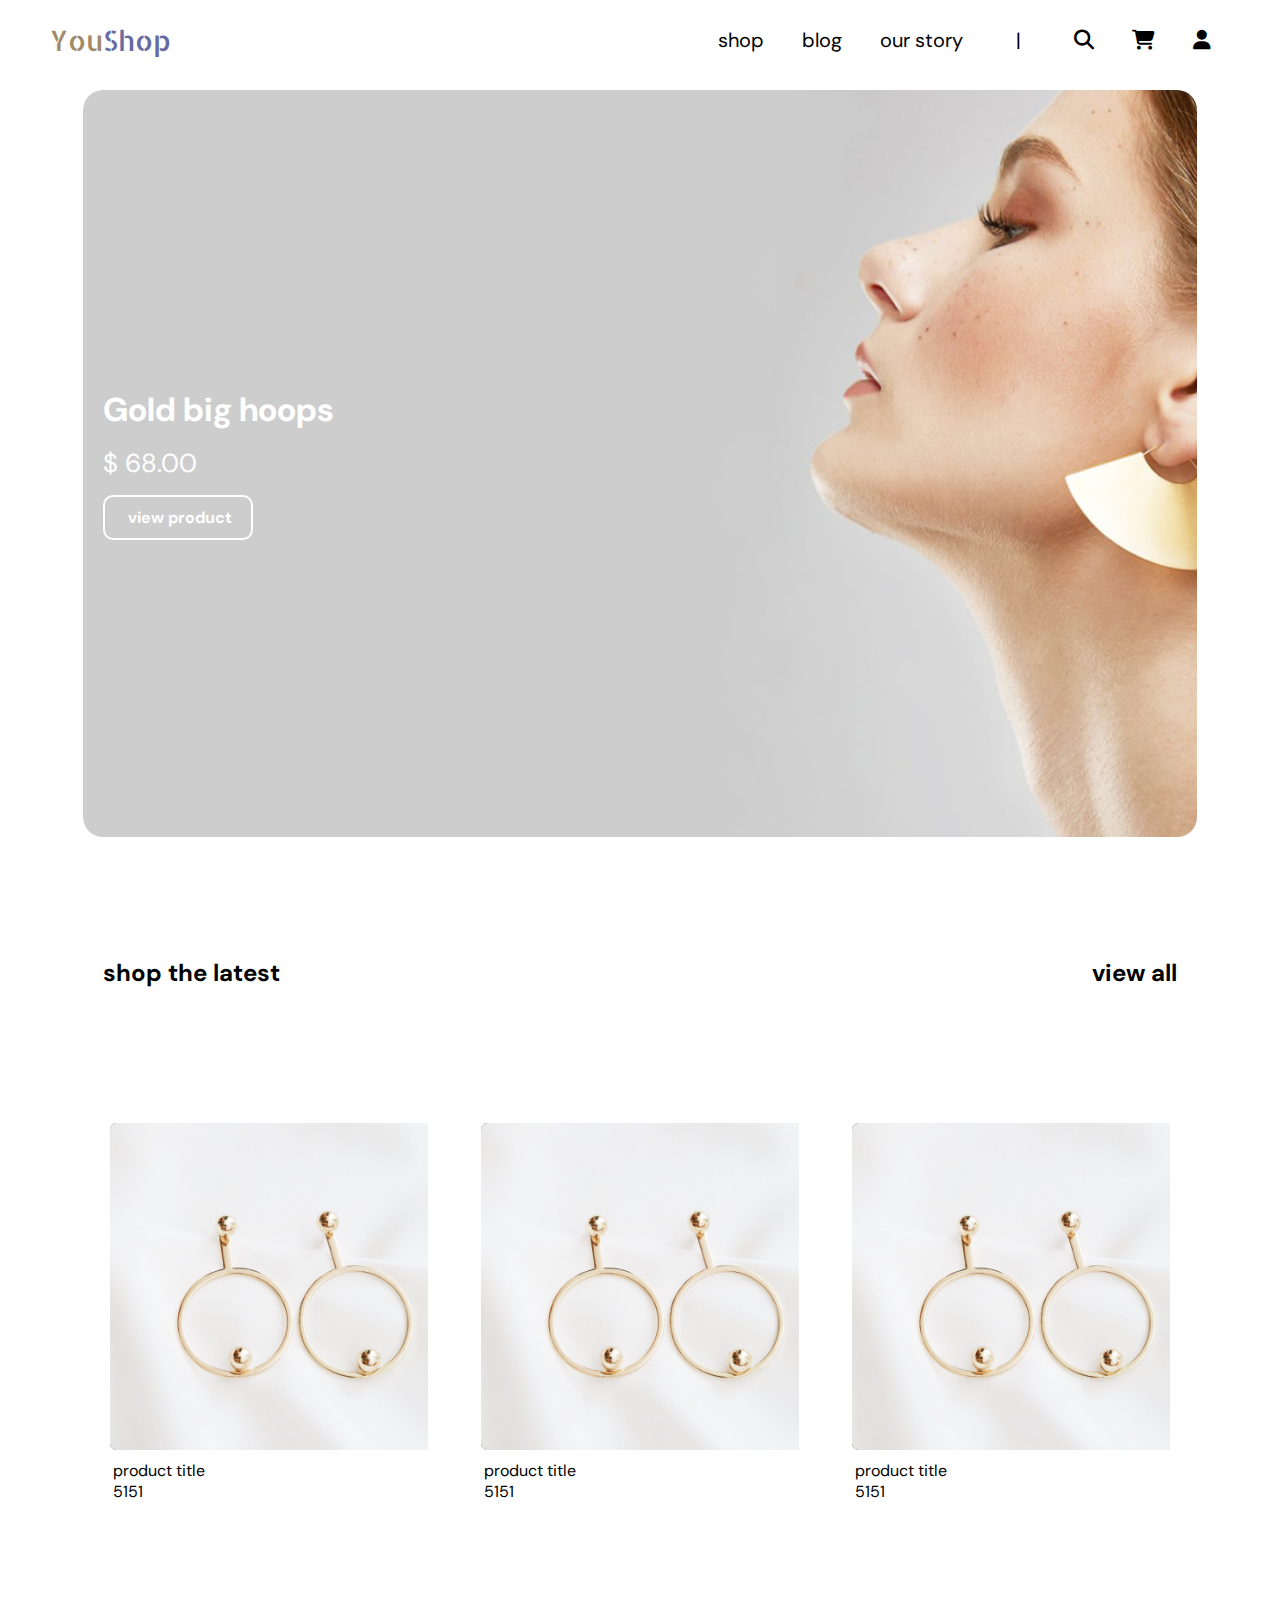
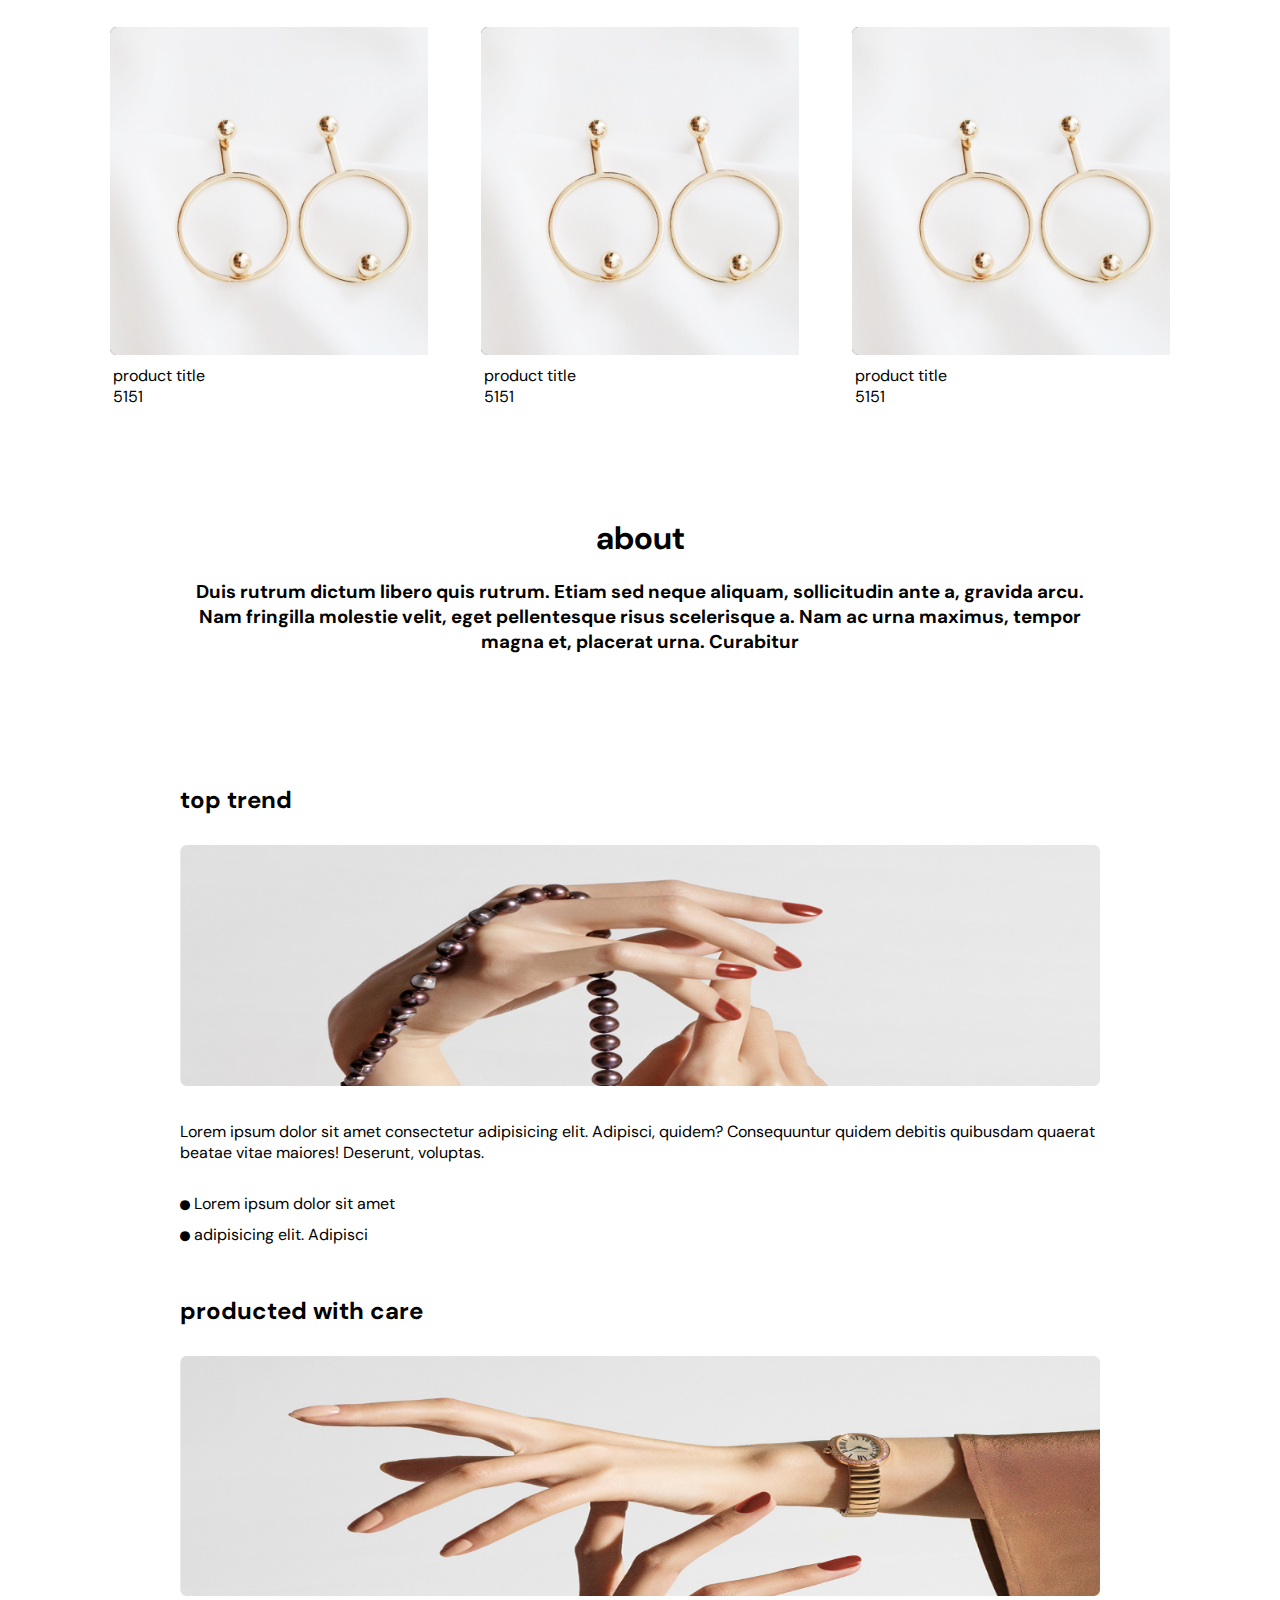
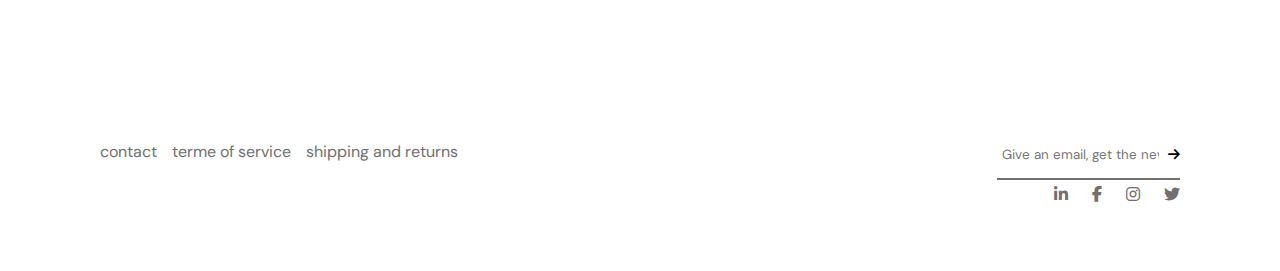
<file: index.html>
<!DOCTYPE html>
<html lang="en">

<head>
    <meta charset="UTF-8">
    <meta http-equiv="X-UA-Compatible" content="IE=edge">
    <meta name="viewport" content="width=device-width, initial-scale=1.0">
    <link rel="stylesheet" href="css/style.css">

    <!-- link icon -->
    <link rel="stylesheet" href="https://cdnjs.cloudflare.com/ajax/libs/font-awesome/6.4.2/css/all.min.css">


    <!-- google fonts -->
    <link rel="preconnect" href="https://fonts.googleapis.com">
    <link rel="preconnect" href="https://fonts.gstatic.com" crossorigin>
    <link href="https://fonts.googleapis.com/css2?family=Allerta+Stencil&family=DM+Sans:opsz,wght@9..40,200;9..40,300;9..40,500;9..40,600&display=swap" rel="stylesheet">



    <title>responsive</title>
</head>

<body>
    <header>
        <div class="logo" >You<span style="color: #686AA1;font-family: 'Allerta Stencil', sans-serif;">Shop</span></div>
        <div class="logo-res" >Y<span style="color: #686AA1;font-family: 'Allerta Stencil', sans-serif;">S</span></div>

        
        <div class="hamburger">
            <div class="line"></div>
            <div class="line"></div>
            <div class="line"></div>
        </div>
        <nav class="nav-bar">
            <ul>
                <li>
                    <a href="">shop</a>
                </li>
                <li>
                    <a href="">blog</a>
                </li>
                <li>
                    <a href="">our story</a>
                </li>
                <li class="espace">
                    <span class="inner-espace">|</span>
                </li>
                <li>
                    <a href=""><i class="fa-solid fa-magnifying-glass"></i></a>
                </li>
                <li>
                    <a href=""><i class="fa-solid fa-cart-shopping"></i></a>
                </li>
                <li>
                    <a href=""><i class="fa-solid fa-user"></i></a>
                </li>
            </ul>
        </nav>
    </header>

    <main>
        <section class="hero">
            <div class="inner-hero">
                <p class="title-hero">Gold big hoops </p>
                <p class="price-hero">$ 68.00</p>
                <a href="" class="btn-hero">view product</a>
            </div>
        </section>

        <section class="product-head">
            <div class="inner-product-head">
                <h2>shop the latest</h2>
                <h2>view all</h2>
            </div>
        </section>


        <section class="section-product">
            <div class="inner-section-product">

                <div class="card">
                   <div>
                        <img src="./images/prod.png" class="img-home" alt="">
                        <p class="product-title">product title</p>
                        <p class="product-price">5151</p>
                   </div>
                </div>


                <div class="card">
                    <div>
                         <img src="./images/prod.png" class="img-home" alt="">
                         <p class="product-title">product title</p>
                         <p class="product-price">5151</p>
                    </div>
                 </div>



                 <div class="card">
                    <div>
                         <img src="./images/prod.png" class="img-home" alt="">
                         <p class="product-title">product title</p>
                         <p class="product-price">5151</p>
                    </div>
                 </div>


            </div>
        </section>

        <section class="section-product">
            <div class="inner-section-product">

                <div class="card">
                   <div>
                        <img src="./images/prod.png" class="img-home" alt="">
                        <p class="product-title">product title</p>
                        <p class="product-price">5151</p>
                   </div>
                </div>


                <div class="card">
                    <div>
                         <img src="./images/prod.png" class="img-home" alt="">
                         <p class="product-title">product title</p>
                         <p class="product-price">5151</p>
                    </div>
                 </div>



                 <div class="card">
                    <div>
                         <img src="./images/prod.png" class="img-home" alt="">
                         <p class="product-title">product title</p>
                         <p class="product-price">5151</p>
                    </div>
                 </div>


            </div>
        </section>


        <!-- about --> 


        <div style="text-align: center;"><h1>about</h1></div>
        <div style="text-align: center; padding: 0 15% 0 15%; margin: 20px 0px 60px 0px;"><h3>Duis rutrum dictum libero quis rutrum. Etiam sed neque aliquam, sollicitudin ante a, gravida arcu. Nam fringilla molestie velit, eget pellentesque risus scelerisque a. Nam ac urna maximus, tempor magna et, placerat urna. Curabitur  </h3></div>


        <section class="section-about">

           <div class="all-about">
            <div class="about-1">
                <h2 class="title-about">top trend</h2>
                <img src="./images//img-about-1.png" class="img-about" alt="">
                <p class="parag-about">Lorem ipsum dolor sit amet consectetur adipisicing elit. Adipisci, quidem? Consequuntur quidem debitis quibusdam quaerat beatae vitae maiores! Deserunt, voluptas.</p>
                <ul >
                    <li class="lst-about" ><i class="fa-solid fa-circle"></i> Lorem ipsum dolor sit amet </li>
                    <li class="lst-about" ><i class="fa-solid fa-circle"></i> adipisicing elit. Adipisci</li>
                </ul>
            </div>
             <div class="about-2">
                <h2 class="title-about title-about-2">producted with care</h2>
                <img src="images/img-about-2.png" class="img-about"  alt="">
             </div>
           </div>
        </section>
    </main>

    <footer>
        <!-- <section class="all-footer"> -->

            <div class="link-footer">
                <ul>
                    <li><a href="">contact </a></li>
                    <li><a href="">terme of service </a></li>
                    <li><a href="">shipping and returns </a></li>
                </ul>
            </div>
            <div class="sec2-footer">
                <div class="form-footer">
                    <form action="">
                        <input type="email" placeholder="Give an email, get the newsletter.">
                        <button type="submit"><i class="fa-solid fa-arrow-right"></i></button>
                    </form>
                </div>
                <div class="footer-icons">
                    <i class="fa-brands fa-linkedin-in"></i>
                    <i class="fa-brands fa-facebook-f"></i>
                    <i class="fa-brands fa-instagram"></i>
                    <i class="fa-brands fa-twitter"></i>
                </div>
                    
    
                
            </div>

        <!-- </section> -->
    </footer>

















    <script>
        hamburger = document.querySelector(".hamburger");
        hamburger.onclick = function() {
            navBar = document.querySelector(".nav-bar");
            navBar.classList.toggle("active");
        }
    </script>
</body>

</html>
</file>
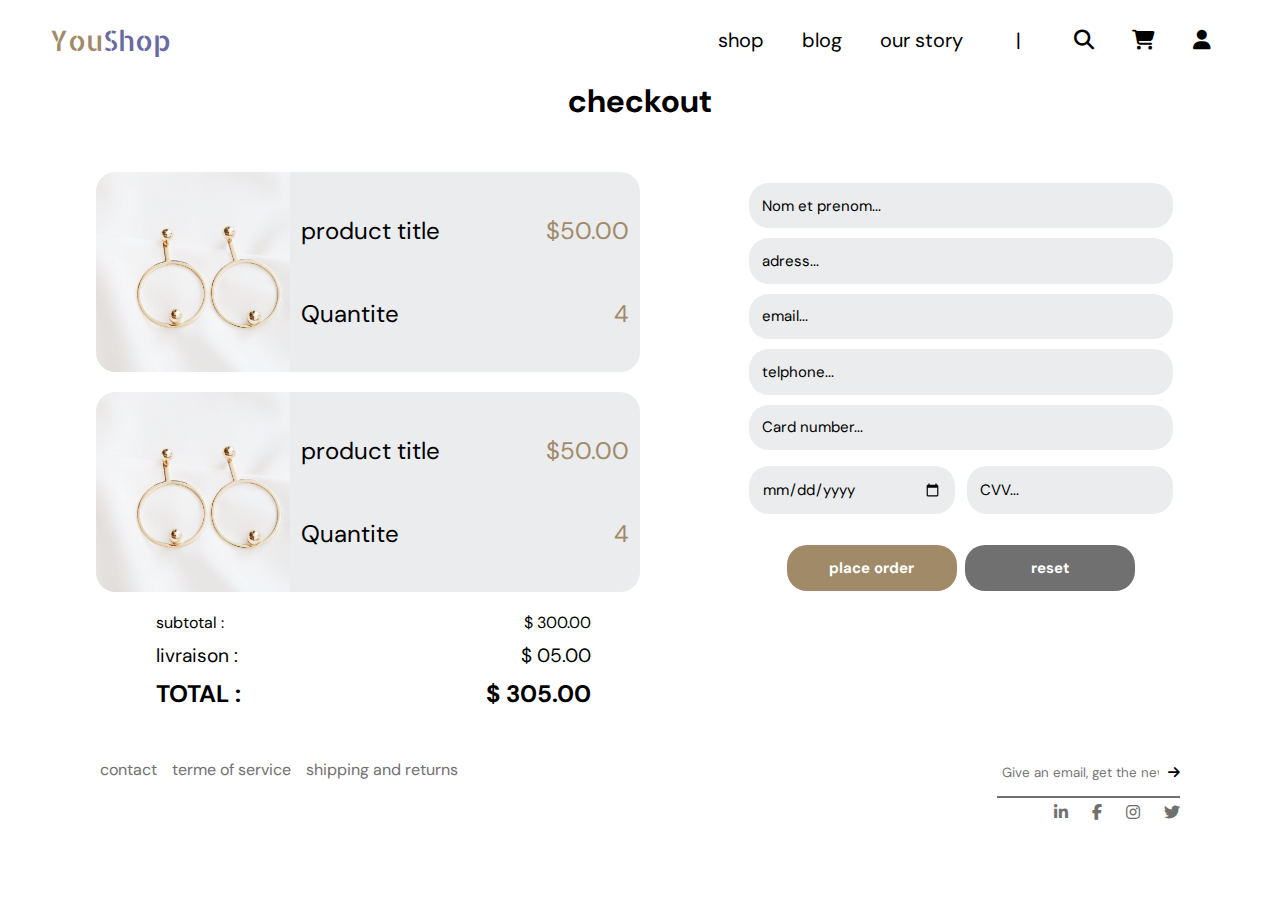
<file: checkout.html>
<!DOCTYPE html>
<html lang="en">

<head>
    <meta charset="UTF-8">
    <meta http-equiv="X-UA-Compatible" content="IE=edge">
    <meta name="viewport" content="width=device-width, initial-scale=1.0">
    <link rel="stylesheet" href="css/checkout.css">

    <!-- link icon -->
    <link rel="stylesheet" href="https://cdnjs.cloudflare.com/ajax/libs/font-awesome/6.4.2/css/all.min.css">


    <!-- google fonts -->
    <link rel="preconnect" href="https://fonts.googleapis.com">
    <link rel="preconnect" href="https://fonts.gstatic.com" crossorigin>
    <link href="https://fonts.googleapis.com/css2?family=Allerta+Stencil&family=DM+Sans:opsz,wght@9..40,200;9..40,300;9..40,500;9..40,600&display=swap" rel="stylesheet">



    <title>responsive</title>
</head>

<body>
    <header>
        <div class="logo" >You<span style="color: #686AA1;font-family: 'Allerta Stencil', sans-serif;">Shop</span></div>
        <div class="logo-res" >Y<span style="color: #686AA1;font-family: 'Allerta Stencil', sans-serif;">S</span></div>

        
        <div class="hamburger">
            <div class="line"></div>
            <div class="line"></div>
            <div class="line"></div>
        </div>
        <nav class="nav-bar">
            <ul>
                <li>
                    <a href="">shop</a>
                </li>
                <li>
                    <a href="">blog</a>
                </li>
                <li>
                    <a href="">our story</a>
                </li>
                <li class="espace">
                    <span class="inner-espace">|</span>
                </li>
                <li>
                    <a href=""><i class="fa-solid fa-magnifying-glass"></i></a>
                </li>
                <li>
                    <a href=""><i class="fa-solid fa-cart-shopping"></i></a>
                </li>
                <li>
                    <a href=""><i class="fa-solid fa-user"></i></a>
                </li>
            </ul>
        </nav>
    </header>



    
    <h1 style="text-align: center;">checkout</h1>


    <main>
        <section class="all-checkout">

            <div class="product-card">
                <div class="inner-card">
                    <img src="./images/prod.png" alt="" width="200" height="200">
                    <div class="cart-checkout">
                        <div class="product-ttl-price">
                            <p class="title">product title</p>
                            <p class="price">$50.00</p>
                        </div>
                        <div class="product-qtt-total">
                            <p class="qtt">Quantite</p>
                            <p class="qtt-count">4</p>
                        </div>
                    </div>
                </div>

                <!-- 2 -->

                <div class="inner-card">
                    <img src="./images/prod.png" alt="" width="200" height="200">
                    <div class="cart-checkout">
                        <div class="product-ttl-price">
                            <p class="title">product title</p>
                            <p class="price">$50.00</p>
                        </div>
                        <div class="product-qtt-total">
                            <p class="qtt">Quantite</p>
                            <p class="qtt-count">4</p>
                        </div>
                    </div>
                </div>


                <div class="total-check">
                    <div class="subtotal">
                        <p>subtotal :</p>
                        <p>$ 300.00</p>
                    </div>
                    <div class="livraison">
                        <p>livraison :</p>
                        <p>$ 05.00</p>
                    </div>
                    <div class="total-general">
                        <p>TOTAL :</p>
                        <p>$ 305.00</p>
                    </div>
                </div>

            </div>







            <div class="formulaire">
               <form class="form-check">

                <input class="input-top" type="text" name="full-name" id="full-name" placeholder="Nom et prenom..." required>
                <input class="input-top"  type="text" name="adress" id="adress" placeholder="adress..." required>
                <input class="input-top"  type="email" name="email" placeholder="email..." id="email" required>
                <input class="input-top"  type="number" name="tel"  id="tel" required placeholder="telphone...">
                <input class="input-top"  type="number" name="number-card"  id="number-card" required placeholder="Card number...">

                <div class="input-botm">
                    
                    <input class="input-date-exp" type="date" name="birthdate" min="1917-01-01" id="birthdate" required>
                    <input class="input-cvv"  type="number" name="cvv"  id="cvv" required placeholder="CVV...">
                </div>

                 <div class="btn-checkout">
                    <button type="" class="acheter">place order</button>
                    <button type="reset" class="reset">reset</button>
                 </div>
                
               </form>
            </div>

            
        </section>

    </main>
        
   
   



 



    <footer>
        <!-- <section class="all-footer"> -->

            <div class="link-footer">
                <ul>
                    <li><a href="">contact </a></li>
                    <li><a href="">terme of service </a></li>
                    <li><a href="">shipping and returns </a></li>
                </ul>
            </div>
            <div class="sec2-footer">
                <div class="form-footer">
                    <form action="">
                        <input type="email" placeholder="Give an email, get the newsletter.">
                        <button type="submit"><i class="fa-solid fa-arrow-right"></i></button>
                    </form>
                </div>
                <div class="footer-icons">
                    <i class="fa-brands fa-linkedin-in"></i>
                    <i class="fa-brands fa-facebook-f"></i>
                    <i class="fa-brands fa-instagram"></i>
                    <i class="fa-brands fa-twitter"></i>
                </div>
                    
    
                
            </div>

        <!-- </section> -->
    </footer>

















    <script>
        hamburger = document.querySelector(".hamburger");
        hamburger.onclick = function() {
            navBar = document.querySelector(".nav-bar");
            navBar.classList.toggle("active");
        }
    </script>
</body>

</html>
</file>
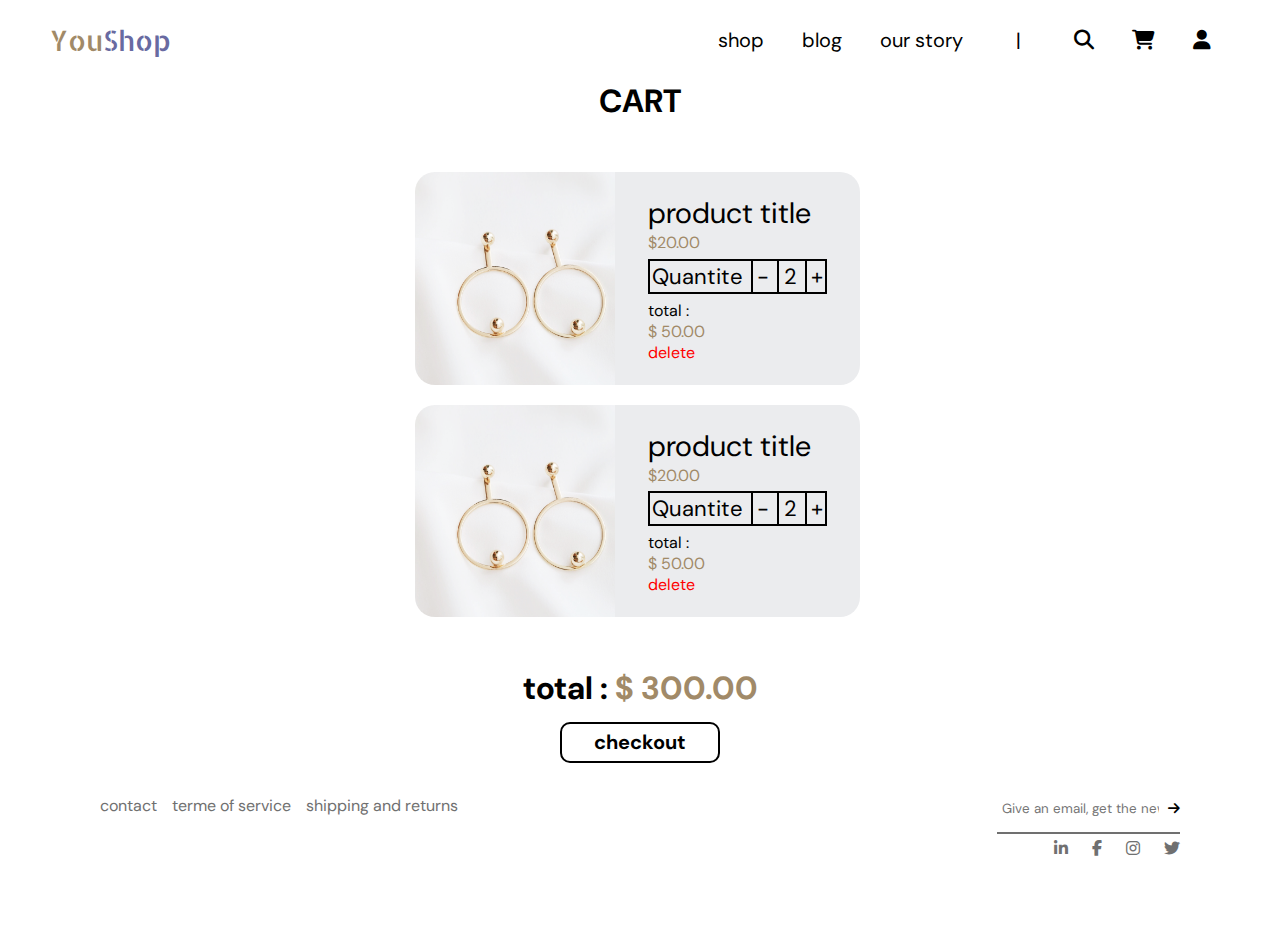
<file: panier.html>
<!DOCTYPE html>
<html lang="en">

<head>
    <meta charset="UTF-8">
    <meta http-equiv="X-UA-Compatible" content="IE=edge">
    <meta name="viewport" content="width=device-width, initial-scale=1.0">
    <link rel="stylesheet" href="css/panier.css">

    <!-- link icon -->
    <link rel="stylesheet" href="https://cdnjs.cloudflare.com/ajax/libs/font-awesome/6.4.2/css/all.min.css">


    <!-- google fonts -->
    <link rel="preconnect" href="https://fonts.googleapis.com">
    <link rel="preconnect" href="https://fonts.gstatic.com" crossorigin>
    <link href="https://fonts.googleapis.com/css2?family=Allerta+Stencil&family=DM+Sans:opsz,wght@9..40,200;9..40,300;9..40,500;9..40,600&display=swap" rel="stylesheet">



    <title>responsive</title>
</head>

<body>
    <header>
        <div class="logo" >You<span style="color: #686AA1;font-family: 'Allerta Stencil', sans-serif;">Shop</span></div>
        <div class="logo-res" >Y<span style="color: #686AA1;font-family: 'Allerta Stencil', sans-serif;">S</span></div>

        
        <div class="hamburger">
            <div class="line"></div>
            <div class="line"></div>
            <div class="line"></div>
        </div>
        <nav class="nav-bar">
            <ul>
                <li>
                    <a href="">shop</a>
                </li>
                <li>
                    <a href="">blog</a>
                </li>
                <li>
                    <a href="">our story</a>
                </li>
                <li class="espace">
                    <span class="inner-espace">|</span>
                </li>
                <li>
                    <a href=""><i class="fa-solid fa-magnifying-glass"></i></a>
                </li>
                <li>
                    <a href=""><i class="fa-solid fa-cart-shopping"></i></a>
                </li>
                <li>
                    <a href=""><i class="fa-solid fa-user"></i></a>
                </li>
            </ul>
        </nav>
    </header>


    <h1 style="text-align: center;">CART</h1>

    <main>
        <section class="cart">
            <img src="./images/prod.png" alt="" class="image-product-cart" >
            <div class="cart-product-detail">
                <p class="title-cart">product title</p>
                <p class="price-cart" style="color: #A18A68;">$20.00</p>
                <div class="quantite">
                    <span class="quantite-t"> Quantite </span>
                    <span class="quantite-dec"> - </span>
                    <span class="quantite-nbr"> 2 </span>
                    <span class="quantite-inc"> + </span>
                </div>
                <div class="total-price">
                    <p class="cart-produc-total-title">total :</p>
                    <p class="cart-produc-total-price" style="color: #A18A68;">$ 50.00</p>
                </div>
                <a class="delete-btn">delete</a>
            </div>
        </section>

        <section class="cart">
            <img src="./images/prod.png" alt="" class="image-product-cart" >
            <div class="cart-product-detail">
                <p class="title-cart">product title</p>
                <p class="price-cart" style="color: #A18A68;">$20.00</p>
                <div class="quantite">
                    <span class="quantite-t"> Quantite </span>
                    <span class="quantite-dec"> - </span>
                    <span class="quantite-nbr"> 2 </span>
                    <span class="quantite-inc"> + </span>
                </div>
                <div class="total-price">
                    <p class="cart-produc-total-title">total :</p>
                    <p class="cart-produc-total-price" style="color: #A18A68;">$ 50.00</p>
                </div>
                <a class="delete-btn">delete</a>
            </div>
        </section>

    </main>

    <div class="total-cart-check" >
        <h1 class="totoal-ttl-check">total : <span style="color:#A18A68;">$ 300.00</span></h1>
        <a href="" class="checkout-btn">checkout</a>
    </div>

    




   





 



    <footer>
        <!-- <section class="all-footer"> -->

            <div class="link-footer">
                <ul>
                    <li><a href="">contact </a></li>
                    <li><a href="">terme of service </a></li>
                    <li><a href="">shipping and returns </a></li>
                </ul>
            </div>
            <div class="sec2-footer">
                <div class="form-footer">
                    <form action="">
                        <input type="email" placeholder="Give an email, get the newsletter.">
                        <button type="submit"><i class="fa-solid fa-arrow-right"></i></button>
                    </form>
                </div>
                <div class="footer-icons">
                    <i class="fa-brands fa-linkedin-in"></i>
                    <i class="fa-brands fa-facebook-f"></i>
                    <i class="fa-brands fa-instagram"></i>
                    <i class="fa-brands fa-twitter"></i>
                </div>
                    
    
                
            </div>

        <!-- </section> -->
    </footer>

















    <script>
        hamburger = document.querySelector(".hamburger");
        hamburger.onclick = function() {
            navBar = document.querySelector(".nav-bar");
            navBar.classList.toggle("active");
        }
    </script>
</body>

</html>
</file>
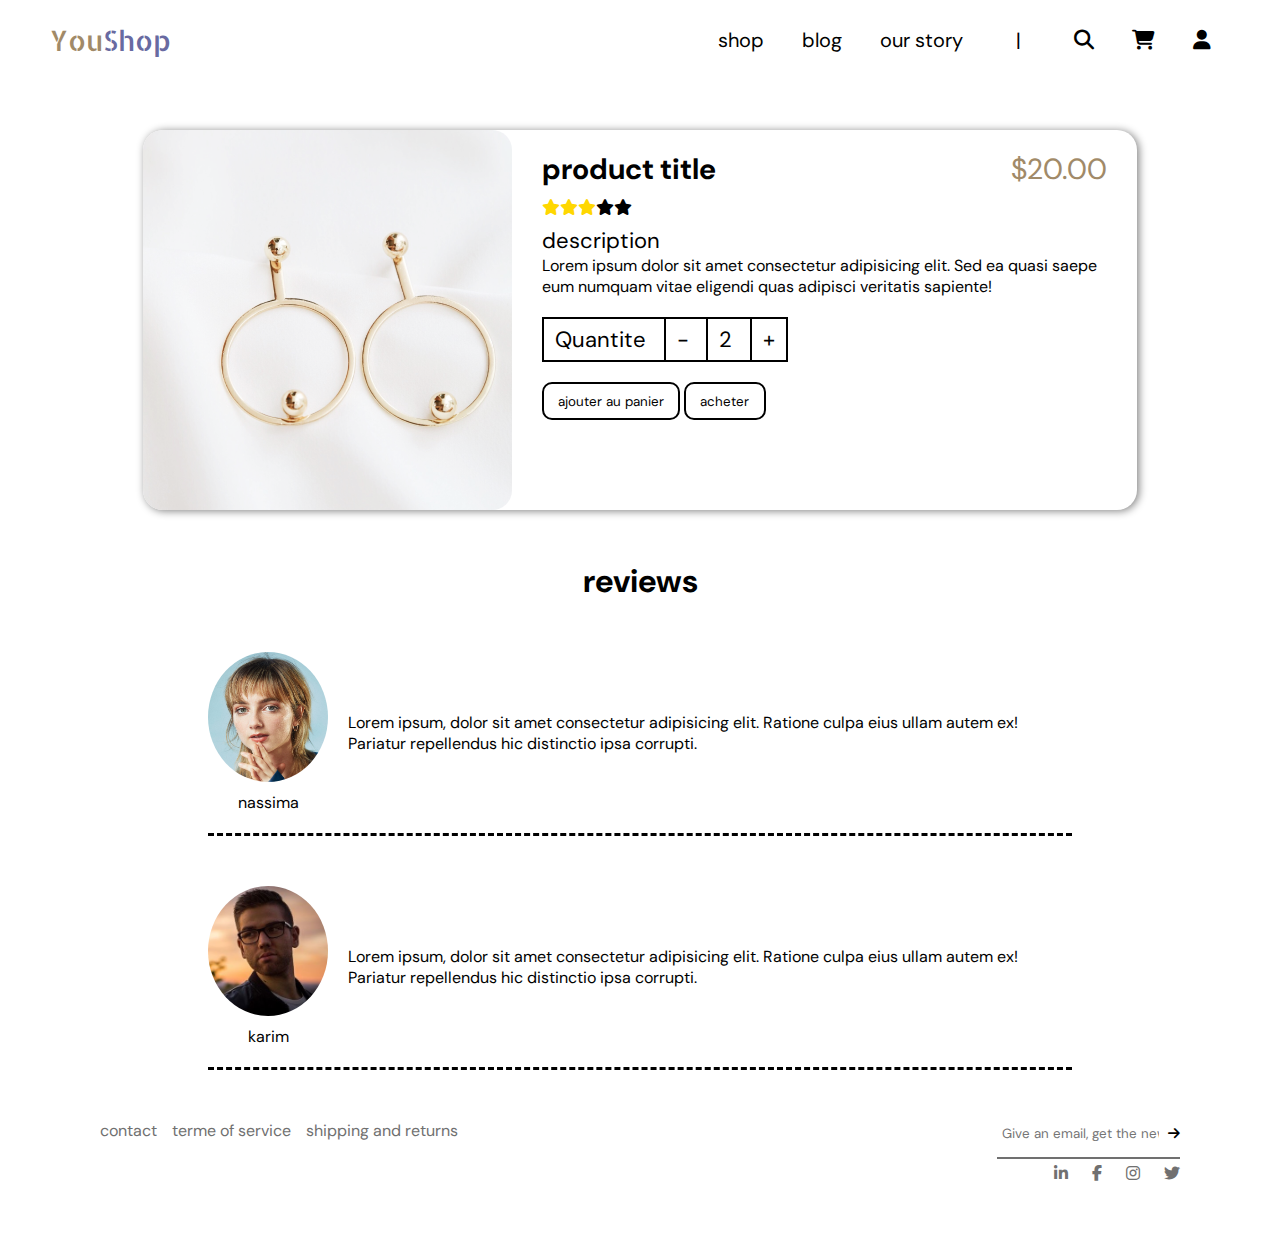
<file: product.html>
<!DOCTYPE html>
<html lang="en">

<head>
    <meta charset="UTF-8">
    <meta http-equiv="X-UA-Compatible" content="IE=edge">
    <meta name="viewport" content="width=device-width, initial-scale=1.0">
    <link rel="stylesheet" href="product.css">

    <!-- link icon -->
    <link rel="stylesheet" href="https://cdnjs.cloudflare.com/ajax/libs/font-awesome/6.4.2/css/all.min.css">


    <!-- google fonts -->
    <link rel="preconnect" href="https://fonts.googleapis.com">
    <link rel="preconnect" href="https://fonts.gstatic.com" crossorigin>
    <link href="https://fonts.googleapis.com/css2?family=Allerta+Stencil&family=DM+Sans:opsz,wght@9..40,200;9..40,300;9..40,500;9..40,600&display=swap" rel="stylesheet">



    <title>responsive</title>
</head>

<body>
    <header>
        <div class="logo" >You<span style="color: #686AA1;font-family: 'Allerta Stencil', sans-serif;">Shop</span></div>
        <div class="logo-res" >Y<span style="color: #686AA1;font-family: 'Allerta Stencil', sans-serif;">S</span></div>

        
        <div class="hamburger">
            <div class="line"></div>
            <div class="line"></div>
            <div class="line"></div>
        </div>
        <nav class="nav-bar">
            <ul>
                <li>
                    <a href="">shop</a>
                </li>
                <li>
                    <a href="">blog</a>
                </li>
                <li>
                    <a href="">our story</a>
                </li>
                <li class="espace">
                    <span class="inner-espace">|</span>
                </li>
                <li>
                    <a href=""><i class="fa-solid fa-magnifying-glass"></i></a>
                </li>
                <li>
                    <a href=""><i class="fa-solid fa-cart-shopping"></i></a>
                </li>
                <li>
                    <a href=""><i class="fa-solid fa-user"></i></a>
                </li>
            </ul>
        </nav>
    </header>



    <main>
        <section class="card-product">

            <img src="./images/prod.png" alt="" class="image-product">
            

            <div class="product-details">
                <div class="title-price">
                    <p class="title-product-details">product title</p>
                    <p class="price-product-details">$20.00</p>
                </div>
                <div class="rating-products">
                    <span><i class="fa-solid fa-star" style="color: #ffd700;float: left;"></i></span>
                    <span><i class="fa-solid fa-star" style="color: #ffd700;float: left;"></i></span>
                    <span><i class="fa-solid fa-star" style="color: #ffd700;float: left;"></i></span>
                    <span><i class="fa-solid fa-star" style="float: left;"></i></span>
                    <span><i class="fa-solid fa-star" style="float: left;"></i></span>
                </div><br>
                <div class="description">
                    <p class="desc-title">description</p>
                    <p class="desc-parag">Lorem ipsum dolor sit amet consectetur adipisicing elit. Sed ea quasi saepe eum numquam vitae eligendi quas adipisci veritatis sapiente!</p>
                </div>
                <div class="quantite">
                    <span class="quantite-t"> Quantite </span>
                    <span class="quantite-dec"> - </span>
                    <span class="quantite-nbr"> 2 </span>
                    <span class="quantite-inc"> + </span>
                </div>
                <div class="btns-product-details">
                    <button>ajouter au panier</button>
                    <button>acheter</button>
                </div>
            </div>
        </section>

    </main>
    <h1 style="text-align: center;">reviews</h1>
    <!-- reviews 2 -->
    <section class="reviews">
        <div class="review-card"> 
            <div class="person-pic-name">
               <img src="./images/profil-person.jpg" alt="" >
               <p>nassima</p>
            </div>
            <div class="reviews-text-likes">
                <p>Lorem ipsum, dolor sit amet consectetur adipisicing elit. Ratione culpa eius ullam autem ex! Pariatur repellendus hic distinctio ipsa corrupti.</p>
            </div>
        </div>
    </section>
    <!-- reviews 2 -->
    <section class="reviews">
        <div class="review-card"> 
            <div class="person-pic-name">
               <img src="./images/profil-person-2.jpg" alt="" >
               <p>karim</p>
            </div>
            <div class="reviews-text-likes">
                <p>Lorem ipsum, dolor sit amet consectetur adipisicing elit. Ratione culpa eius ullam autem ex! Pariatur repellendus hic distinctio ipsa corrupti.</p>
            </div>
        </div>
    </section>




 



    <footer>
        <!-- <section class="all-footer"> -->

            <div class="link-footer">
                <ul>
                    <li><a href="">contact </a></li>
                    <li><a href="">terme of service </a></li>
                    <li><a href="">shipping and returns </a></li>
                </ul>
            </div>
            <div class="sec2-footer">
                <div class="form-footer">
                    <form action="">
                        <input type="email" placeholder="Give an email, get the newsletter.">
                        <button type="submit"><i class="fa-solid fa-arrow-right"></i></button>
                    </form>
                </div>
                <div class="footer-icons">
                    <i class="fa-brands fa-linkedin-in"></i>
                    <i class="fa-brands fa-facebook-f"></i>
                    <i class="fa-brands fa-instagram"></i>
                    <i class="fa-brands fa-twitter"></i>
                </div>
                    
    
                
            </div>

        <!-- </section> -->
    </footer>

















    <script>
        hamburger = document.querySelector(".hamburger");
        hamburger.onclick = function() {
            navBar = document.querySelector(".nav-bar");
            navBar.classList.toggle("active");
        }
    </script>
</body>

</html>
</file>
<file: css/style.css>
* {
    margin: 0;
    padding: 0;
    text-decoration: none;
    list-style: none;
    font-family: 'DM Sans', sans-serif;
    box-sizing: border-box;
    --black-color:#000;
    --white-color:#fff;
    --dore-color: #A18A68;
    --grey-color:#EBECEE;
    --grey-fonce:#707070;
    --blue-color:#686AA1;
    

}

body {

    background-color: var(--white-color);
}
/* header */
header {
    width: 100%;
    height: 80px;
    display: flex;
    align-items: center;
    justify-content: space-between;
    padding: 0 100px;
    
}


.logo {
    font-size: 28px;
    color: var(--dore-color);
    font-family: 'Allerta Stencil', sans-serif;
}
.logo-res{
    font-size: 28px;
    color: var(--dore-color);
    font-family: 'Allerta Stencil', sans-serif;
    display: none;
}

.hamburger {
    display: none;
}

.nav-bar ul {
    display: flex;
}

.nav-bar ul li a {
    display: block;
    color: var(--black-color);
    font-size: 20px;
    padding: 10px 10px;
    transition: 0.2s;
    margin: 0 5px;
    border: 4px var(--white-color) solid;
}

.nav-bar ul li .inner-espace{
    display: block;
    font-size: 20px;
    padding: 10px 25px;
    transition: 0.2s;
    margin: 0 5px;
    border: 4px var(--white-color) solid;
    

}



.nav-bar ul li a:hover {
    color: var(--dore-color);
    border-bottom: 4px solid var(--dore-color);
    border-radius: 3px;

}


/* hero */
.hero{
    margin: 10px 0 10px 0;
    width: 100%;
    height: 83vh;
    display: flex;
    justify-content: center;
}

.inner-hero{
    padding-left: 20px;
    border-radius: 20px;
    background-image: url("../images/hero-img.png");
    background-repeat: no-repeat;
    background-size: cover;
    width: 87%;
    display: flex;
    flex-direction: column;
    justify-content: center;
    gap: 15px;
    color: var(--white-color);
}

.title-hero{
    font-size: 33px;
    font-weight: bold;
}
.price-hero{
    font-size: 26px;
}
.btn-hero{
    color: var(--white-color);
    font-weight: bold;
    border: 2px solid var(--white-color);
    width: 150px;
    padding: 10px 0px 10px 23px;
    border-radius: 10px;
    
}
.btn-hero:hover{
    transition: 0.3s;
    background-color: var(--grey-fonce);
    
}


/*================================ section product ==============================*/
.product-head{
    margin: 100px 0 100px 0;
    width: 100%;
    justify-content: center;
    display: flex;
}

.inner-product-head{
    width: 87%;
    display: flex;
    justify-content: space-between;
    padding: 20px 20px;
}


.section-product{
    margin: 100px 0 100px 0;
    width: 100%;
    justify-content: center;
    display: flex;
}

.inner-section-product{
    width: 87%;
    display: flex;
    justify-content: space-between;
    flex-wrap: wrap;
}
.card{
    margin: 10px 0 10px 0 ;
    flex-grow: 1 ;
    display: grid;
    flex-shrink: 2;
}
.img-home{
    margin: 5px;
    width: 318px;
}

.card  div
{
    margin:auto;
}

.card p
{
   padding: 0 0.5rem;

}
/*================================ section product ==============================*/




/*================================ about ==============================*/

.section-about{
    margin: 100px 0 100px 0;
    width: 100%;
    justify-content: center;
    display: flex;
}
.all-about{
    width: 75%;
    padding: 20px 20px;
    
}
.img-about{
    width: 100%;
    margin: 20px 0 20px 0;
}
.title-about{
    margin: 10px 0 10px 0;
}
.title-about-2{
    margin-top: 50px;
}
.parag-about{
    margin: 10px 0 30px 0;
}
.lst-about{
    margin: 10px 0 10px 0;
}
.fa-circle{
    font-size: 10px;
}

/*================================ about ==============================*/




/*================================ footer ==============================*/
footer{
    width: 100%;
    height: 100px;
    display: flex;
    justify-content: space-between;
    padding: 0 100px;
    margin-bottom: 30px;
    color: var(--grey-fonce);
    
}
.link-footer ul {
    display: flex;
    gap: 15px;  
}
.link-footer ul li a {
    color: var(--grey-fonce);
    transition: 0.2s;
}
.link-footer ul li a:hover{
    color: var(--dore-color);
}
.form-footer{
    border-bottom: 2px solid var(--grey-fonce);
    padding-bottom: 10px;
}
.form-footer form input{
    border: none;
    padding:5px;
}
.form-footer form button{
    background: none;
    border: none;
}
.footer-icons{
    margin-top: 2%;
    float: right;
}
.footer-icons i{
    margin-left: 20px;
    transition: 0.2s;
}
.footer-icons i:hover{
color: var(--dore-color);
}



/*================================ footer ==============================*/













/* responsive */

@media only screen and (max-width:1320px) {
    header {
        padding: 0 50px;
    }
}

@media only screen and (max-width:1100px) {
    header {
        padding: 0 30px;
    }
}

@media only screen and (max-width:900px) {

    /* =============nav-bar================== */
    .logo{
        display: none;
    }
    .logo-res{
        display: block;
    }
    .hamburger {
        display: block;
        cursor: pointer;
    }
    .hamburger .line {
        width: 30px;
        height: 3px;
        background: var(--blue-color);
        margin: 6px 0;
    }
    .nav-bar {
        height: 0px;
        position: absolute;
        top: 80px;
        left: 0;
        right: 0;
        width: 100vw;
        background: var(--grey-color);
        
        transition: 0.2s;
        overflow: hidden;
    }
    .espace {
        display: none;
    }
    .nav-bar.active {
        height: 450px;
        width: 100%;
        border-radius: 20px;
    }
    .nav-bar ul {
        display: block;
        width: fit-content;
        margin: 80px auto 0 auto;
        text-align: center;
        transition: 0.5s;
        opacity: 0;
    }
    .nav-bar.active ul {
        opacity: 1;
    }
    .nav-bar ul li a {
        border: 4px var(--grey-color) solid;
        
    }

    /*================ footer =============*/
    footer{
        display: block;
    }
    .sec2-footer{
        display: flex;
        justify-content: space-around;
    }
    .link-footer {
        margin-bottom: 3%;
    }

}



@media only screen and (max-width:570px) {
    .hero{
        display: none;
    }
    .product-head{
        margin: 10px 0 -100px 0;
    }
    footer{
        padding:  50px 50px;
        margin-bottom: 30px;
        text-align: center; 
        position: relative;
    margin: -150px 0 0 0;
    }
    
    .footer-icons{
        margin-top: 20px;
        margin-bottom: 20px;
        display: flex;
        width: 100%;
        justify-content: center;
    }
    .form-footer form input {
       font-size: 11px;
    }
    .link-footer ul{
        justify-content: center;
    }
    .link-footer ul {
        gap: 10px; 
        font-size: 11px;
    }
    .sec2-footer{
        display: block;
    }
}
</file>
<file: css/checkout.css>
* {
    margin: 0;
    padding: 0;
    text-decoration: none;
    list-style: none;
    font-family: 'DM Sans', sans-serif;
    box-sizing: border-box;
    --black-color:#000;
    --white-color:#fff;
    --dore-color: #A18A68;
    --grey-color:#EBECEE;
    --grey-fonce:#707070;
    --blue-color:#686AA1;
    

}

body {

    background-color: var(--white-color);
}
/* header */
header {
    width: 100%;
    height: 80px;
    display: flex;
    align-items: center;
    justify-content: space-between;
    padding: 0 100px;
    
}




/* main */
main{
    width: 100%;
    height: 100%;
    display: flex;
    justify-content: center;
    margin-bottom: 50px;
    margin-top: 50px;

}
.formulaire{
    width: 50%;
}

.all-checkout{
    width: 85%;
    display: flex;
    
}

/* form */
.form-check{
    /* background-color: yellow; */
    padding: 2% 2% 2% 20%;
    
    display:flex;
    flex-direction: column;
    gap:10px;
}
.input-top{
    padding: 3%;
    font-size: 15px;
    border-radius: 20px;
    border: none;
    background-color: var(--grey-color);
}
.input-top::placeholder{
    color: var(--black-color);
}
.input-botm{
    display: flex;
    justify-content: center;
    margin-top: 1.5%;
    gap: 3%;
}
.input-botm input{
    width: 100%;
    padding: 3%;
    font-size: 15px;
    border-radius: 20px;
    border: none;
    background-color: var(--grey-color);
}

.input-botm  .input-cvv::placeholder{
    color: var(--black-color);
}

.btn-checkout{
    display: flex;
    justify-content: center;
    margin-top: 5%;
    gap: 2%;
}

.btn-checkout button{
    width: 40%;
    padding: 3%;
    font-size: 15px;
    border-radius: 20px;
    background-color: var(--dore-color);
    color: #fff;
    border: none;
    font-weight: bold;
}
.btn-checkout .reset{
    background-color: var(--grey-fonce);
}

.btn-checkout button:hover{
    background-color: #aa9b84;
}
.btn-checkout button:active{
    background-color: #725a35;
}












/* check */


.product-card{
    width: 50%;
    /* ------------------------------------------------------------------ */
    /* width: 100%; */
    display: flex;
    flex-direction: column;
    gap:20px ;
}
.inner-card img{
    border-radius: 20px 0px 0px 20px ;
    width: 50%;
    /* height: 50%; */
}

.inner-card{
    display: flex;
    gap: 2%;
    width: 100%;
    background-color: var(--grey-color);
    border-radius: 20px ;
    align-items: center;
    
    font-size: 150%;
    
}


.total-check{
    /* background-color: yellow; */
    width: 80%;
    display: flex;
    flex-direction: column;
    align-items: center;
    margin-left: 11%;
    gap: 10px;
}
.subtotal{
    width: 100%;
    display: flex;
    justify-content: space-between;
}
.livraison{
    width: 100%;
    display: flex;
    justify-content: space-between;
    font-size: 120%;
}
.total-general{
    width: 100%;
    display: flex;
    justify-content: space-between;
    font-size: 150%;
    font-weight: bold;
}




.cart-checkout{
    width: 100%;
    padding-right: 2%;
    
}
.product-ttl-price{
    /* background-color: #ffeaca; */
    display: flex;
    justify-content: space-between;
    padding-bottom: 8%;  
}
.product-ttl-price .price ,.product-qtt-total .qtt-count{
  color: var(--dore-color);
}
.product-qtt-total{
    /* background-color: #ffe5bf; */
    display: flex;
    justify-content: space-between;
    padding-top: 8%;
    
}






/*  main */








.logo {
    font-size: 28px;
    color: var(--dore-color);
    font-family: 'Allerta Stencil', sans-serif;
}
.logo-res{
    font-size: 28px;
    color: var(--dore-color);
    font-family: 'Allerta Stencil', sans-serif;
    display: none;
}

.hamburger {
    display: none;
}

.nav-bar ul {
    display: flex;
}

.nav-bar ul li a {
    display: block;
    color: var(--black-color);
    font-size: 20px;
    padding: 10px 10px;
    transition: 0.2s;
    margin: 0 5px;
    border: 4px var(--white-color) solid;
}

.nav-bar ul li .inner-espace{
    display: block;
    font-size: 20px;
    padding: 10px 25px;
    transition: 0.2s;
    margin: 0 5px;
    border: 4px var(--white-color) solid;
    

}



.nav-bar ul li a:hover {
    color: var(--dore-color);
    border-bottom: 4px solid var(--dore-color);
    border-radius: 3px;

}







/*================================ footer ==============================*/
footer{
    width: 100%;
    height: 100px;
    display: flex;
    justify-content: space-between;
    padding: 0 100px;
    margin-bottom: 30px;
    color: var(--grey-fonce);
    
}
.link-footer ul {
    display: flex;
    gap: 15px;  
}
.link-footer ul li a {
    color: var(--grey-fonce);
    transition: 0.2s;
}
.link-footer ul li a:hover{
    color: var(--dore-color);
}
.form-footer{
    border-bottom: 2px solid var(--grey-fonce);
    padding-bottom: 10px;
}
.form-footer form input{
    border: none;
    padding:5px;
}
.form-footer form button{
    background: none;
    border: none;
}
.footer-icons{
    margin-top: 2%;
    float: right;
}
.footer-icons i{
    margin-left: 20px;
    transition: 0.2s;
}
.footer-icons i:hover{
color: var(--dore-color);
}


/*================================ footer ==============================*/















/* responsive */

@media only screen and (max-width:1320px) {
    header {
        padding: 0 50px;
    }
}

@media only screen and (max-width:1100px) {
    header {
        padding: 0 30px;
    }
}

@media only screen and (max-width:900px) {

    /* =============nav-bar================== */
    .logo{
        display: none;
    }
    .logo-res{
        display: block;
    }
    .hamburger {
        display: block;
        cursor: pointer;
    }
    .hamburger .line {
        width: 30px;
        height: 3px;
        background: var(--blue-color);
        margin: 6px 0;
    }
    .nav-bar {
        height: 0px;
        position: absolute;
        top: 80px;
        left: 0;
        right: 0;
        width: 100vw;
        background: var(--grey-color);
        
        transition: 0.2s;
        overflow: hidden;
    }
    .espace {
        display: none;
    }
    .nav-bar.active {
        height: 450px;
        width: 100%;
        border-radius: 20px;
    }
    .nav-bar ul {
        display: block;
        width: fit-content;
        margin: 80px auto 0 auto;
        text-align: center;
        transition: 0.5s;
        opacity: 0;
    }
    .nav-bar.active ul {
        opacity: 1;
    }
    .nav-bar ul li a {
        border: 4px var(--grey-color) solid;
        
    }

    /*================ footer =============*/
    footer{
        display: block;
    }
    .sec2-footer{
        display: flex;
        justify-content: space-around;
    }
    .link-footer {
        margin-bottom: 3%;
    }


    /* ====main */


    .all-checkout{
        /* background-color: green; */
        flex-direction: column;
        align-items: center;  
        
    }
    .product-card{
        width: 100%;
        /* height: 50%; */
        font-size: 10px;
    }
    .inner-card{
        width: 100%;
        /* background-color: red; */
        height: 70%;
    }

      /* form */

    .formulaire{
        width: 90%;
        margin-top: 20px;
    }
    
  
    .form-check{
        padding: 2% 2% 2% 2%;
    }



  
}



@media only screen and (max-width:570px) {

    
    .hero{
        display: none;
    }
    .product-head{
        margin: 10px 0 -100px 0;
    }
    footer{
        padding:  50px 50px;
        margin-bottom: 30px;
        text-align: center; 
        position: relative;
    }
    
    .footer-icons{
        margin-top: 20px;
        margin-bottom: 20px;
        display: flex;
        width: 100%;
        justify-content: center;
    }
    .form-footer form input {
       font-size: 11px;
    }
    .link-footer ul{
        justify-content: center;
    }
    .link-footer ul {
        gap: 10px; 
        font-size: 11px;
    }
    .sec2-footer{
        display: block;
    }

    /*----- main---- */
    
 






}
</file>
<file: css/panier.css>
* {
    margin: 0;
    padding: 0;
    text-decoration: none;
    list-style: none;
    font-family: 'DM Sans', sans-serif;
    box-sizing: border-box;
    --black-color:#000;
    --white-color:#fff;
    --dore-color: #A18A68;
    --grey-color:#EBECEE;
    --grey-fonce:#707070;
    --blue-color:#686AA1;
    

}

body {

    background-color: var(--white-color);
}
/* header */
header {
    width: 100%;
    height: 80px;
    display: flex;
    align-items: center;
    justify-content: space-between;
    padding: 0 100px;
    
}
/* main */
main{
    width: 100%;
    height: 100%;
    /* background-color: aquamarine; */
    display: flex;
    justify-content: center;
    padding: 0 0 0 7% ;
    flex-direction: column;
    gap: 20px;
    /* marge */
    margin-bottom: 50px;
    margin-top: 50px;
}







.cart{
    width: 92%;
    display: flex;
    /* background-color: red; */
    /* height: 100%; */
    justify-content: center;
    border-radius: 20px;
    
    
}
.cart-product-detail{
    padding: 2% 3% 2% 3%;
    background-color: var(--grey-color);
    border-radius: 0 20px 20px 0;
}
.delete-btn{color: red;}
.title-cart{
    font-size: 29px;
}

.image-product-cart{
    width: 200px;
    border-radius:20px 0 0 20px ;
}



.quantite{
    font-size: 22px;
    margin: 5% 0 5% 0;
}
.quantite .quantite-t{
    border-top: 2px solid var(--black-color);
    border-left:2px solid var(--black-color) ;
    border-bottom: 2px solid var(--black-color);
    padding: 1px 2px 1px 2px;
}
.quantite .quantite-dec{
    border-top: 2px solid var(--black-color);
    border-left:2px solid var(--black-color) ;
    border-bottom: 2px solid var(--black-color);
    padding: 1px 2px 1px 4px;
    
}
.quantite .quantite-nbr{
    border-top: 2px solid var(--black-color);
    border-left:2px solid var(--black-color) ;
    border-bottom: 2px solid var(--black-color);
    padding: 1px 2px 1px 5px;
    
}
.quantite .quantite-inc{
    border: 2px solid var(--black-color);
    padding: 1px 2px 1px 4px;
}
.total-cart-check{
    width: 100%;
    padding: 0 100px;
    text-align: center;
    margin-bottom: 40px;
    
}
.totoal-ttl-check{
    margin-bottom: 20px;
}
.checkout-btn{
    color: var(--black-color);
    font-weight: bold;
    border: 2px  black solid;
    border-radius: 10px;
    /* padding: 5px 20px 5px 20px ;  */
    padding: 0.5% 3% ;
    font-size: 20px;
    margin-top: 10px;
}
.checkout-btn:hover{
    background-color: var(--grey-fonce);
    color: var(--white-color);
}





/* ====================main ========================*/


.logo {
    font-size: 28px;
    color: var(--dore-color);
    font-family: 'Allerta Stencil', sans-serif;
}
.logo-res{
    font-size: 28px;
    color: var(--dore-color);
    font-family: 'Allerta Stencil', sans-serif;
    display: none;
}

.hamburger {
    display: none;
}

.nav-bar ul {
    display: flex;
}

.nav-bar ul li a {
    display: block;
    color: var(--black-color);
    font-size: 20px;
    padding: 10px 10px;
    transition: 0.2s;
    margin: 0 5px;
    border: 4px var(--white-color) solid;
}

.nav-bar ul li .inner-espace{
    display: block;
    font-size: 20px;
    padding: 10px 25px;
    transition: 0.2s;
    margin: 0 5px;
    border: 4px var(--white-color) solid;
    

}



.nav-bar ul li a:hover {
    color: var(--dore-color);
    border-bottom: 4px solid var(--dore-color);
    border-radius: 3px;

}







/*================================ footer ==============================*/
footer{
    width: 100%;
    height: 100px;
    display: flex;
    justify-content: space-between;
    padding: 0 100px;
    margin-bottom: 30px;
    color: var(--grey-fonce);
    
}
.link-footer ul {
    display: flex;
    gap: 15px;  
}
.link-footer ul li a {
    color: var(--grey-fonce);
    transition: 0.2s;
}
.link-footer ul li a:hover{
    color: var(--dore-color);
}
.form-footer{
    border-bottom: 2px solid var(--grey-fonce);
    padding-bottom: 10px;
}
.form-footer form input{
    border: none;
    padding:5px;
}
.form-footer form button{
    background: none;
    border: none;
}
.footer-icons{
    margin-top: 2%;
    float: right;
}
.footer-icons i{
    margin-left: 20px;
    transition: 0.2s;
}
.footer-icons i:hover{
color: var(--dore-color);
}



/*================================ footer ==============================*/



/* responsive */

@media only screen and (max-width:1320px) {
    header {
        padding: 0 50px;
    }
}

@media only screen and (max-width:1100px) {
    header {
        padding: 0 30px;
    }
}

@media only screen and (max-width:900px) {

    /* =============nav-bar================== */
    .logo{
        display: none;
    }
    .logo-res{
        display: block;
    }
    .hamburger {
        display: block;
        cursor: pointer;
    }
    .hamburger .line {
        width: 30px;
        height: 3px;
        background: var(--blue-color);
        margin: 6px 0;
    }
    .nav-bar {
        height: 0px;
        position: absolute;
        top: 80px;
        left: 0;
        right: 0;
        width: 100vw;
        background: var(--grey-color);
        
        transition: 0.2s;
        overflow: hidden;
    }
    .espace {
        display: none;
    }
    .nav-bar.active {
        height: 450px;
        width: 100%;
        border-radius: 20px;
    }
    .nav-bar ul {
        display: block;
        width: fit-content;
        margin: 80px auto 0 auto;
        text-align: center;
        transition: 0.5s;
        opacity: 0;
    }
    .nav-bar.active ul {
        opacity: 1;
    }
    .nav-bar ul li a {
        border: 4px var(--grey-color) solid;
        
    }

    /*================ footer =============*/
    footer{
        display: block;
    }
    .sec2-footer{
        display: flex;
        justify-content: space-around;
    }
    .link-footer {
        margin-bottom: 3%;
    }


    /* ====main */
    .card-product{
        display: block;
    }
    .image-product{
        width: 100%;
    }
    /* =====main===== */

    /* reviews */
    .reviews{
        padding: 0 5px;
    }

    /* panier */
    .image-product-cart{
        width: 100px;
    }
    
    .quantite{
        font-size: 18px;
        margin: 5% 0 5% 0;
    }

    .cart{
        height: 80%;
    }
  
    .title-cart{
        font-size: 22px;
    }

}



@media only screen and (max-width:570px) {
    .hero{
        display: none;
    }
    .product-head{
        margin: 10px 0 -100px 0;
    }
    footer{
        padding:  50px 50px;
        margin-bottom: 30px;
        text-align: center; 
        position: relative;
    }
    
    .footer-icons{
        margin-top: 20px;
        margin-bottom: 20px;
        display: flex;
        width: 100%;
        justify-content: center;
    }
    .form-footer form input {
       font-size: 11px;
    }
    .link-footer ul{
        justify-content: center;
    }
    .link-footer ul {
        gap: 10px; 
        font-size: 11px;
    }
    .sec2-footer{
        display: block;
    }

    /*----- main---- */

    .totoal-ttl-check{
        font-size: 20px;
    }
 





}
</file>
<file: product.css>
* {
    margin: 0;
    padding: 0;
    text-decoration: none;
    list-style: none;
    font-family: 'DM Sans', sans-serif;
    box-sizing: border-box;
    --black-color:#000;
    --white-color:#fff;
    --dore-color: #A18A68;
    --grey-color:#EBECEE;
    --grey-fonce:#707070;
    --blue-color:#686AA1;
    

}

body {

    background-color: var(--white-color);
}
/* header */
header {
    width: 100%;
    height: 80px;
    display: flex;
    align-items: center;
    justify-content: space-between;
    padding: 0 100px;
    
}
/* main */
main{
    width: 100%;
    height: 100%;
    /* background-color: aquamarine; */
    display: flex;
    justify-content: center;
    padding: 0 100px;

    /* marge */
    margin-bottom: 50px;
    margin-top: 50px;

}




.card-product{
    width: 92%;
    box-shadow: 2px 1px 8px 0px grey;
    display: flex;
    height: 100%;
    border-radius: 20px;
}
.product-details{
    margin: 2% 3% 2% 3%;
}
/* content product details */
.title-price{
    display: flex;
    justify-content: space-between;
    align-items: center;
    font-size: 29px;
    margin-bottom: 2%;
}
.title-price .title-product-details{
    font-weight: bold;
} 
.title-price .price-product-details{
    color: var(--dore-color);
}
.description{
    margin: 1% 0 1% 0;
}
.description .desc-title{
    font-size: 22px;
}
.quantite{
    font-size: 22px;
    margin: 5% 0 5% 0;
}
.quantite .quantite-t{
    border-top: 2px solid var(--black-color);
    border-left:2px solid var(--black-color) ;
    border-bottom: 2px solid var(--black-color);
}
.quantite .quantite-dec{
    border-top: 2px solid var(--black-color);
    border-left:2px solid var(--black-color) ;
    border-bottom: 2px solid var(--black-color);
}
.quantite .quantite-nbr{
    border-top: 2px solid var(--black-color);
    border-left:2px solid var(--black-color) ;
    border-bottom: 2px solid var(--black-color);
}
.quantite .quantite-inc{
    border: 2px solid var(--black-color);
    
}

.quantite-t ,.quantite-dec,.quantite-nbr,.quantite-inc{
    padding: 1% 2% 1% 2%;
}
.btns-product-details{
    margin: 5% 0 5% 0;
}
.btns-product-details button{
    background: none;
    border: none;
    padding: 1.5% 2.5% 1.5% 2.5%;
    border: 2px solid ;
    border-radius: 10px;
}

.image-product{
    border-radius: 20px;
}



/* ====================main ========================*/


.logo {
    font-size: 28px;
    color: var(--dore-color);
    font-family: 'Allerta Stencil', sans-serif;
}
.logo-res{
    font-size: 28px;
    color: var(--dore-color);
    font-family: 'Allerta Stencil', sans-serif;
    display: none;
}

.hamburger {
    display: none;
}

.nav-bar ul {
    display: flex;
}

.nav-bar ul li a {
    display: block;
    color: var(--black-color);
    font-size: 20px;
    padding: 10px 10px;
    transition: 0.2s;
    margin: 0 5px;
    border: 4px var(--white-color) solid;
}

.nav-bar ul li .inner-espace{
    display: block;
    font-size: 20px;
    padding: 10px 25px;
    transition: 0.2s;
    margin: 0 5px;
    border: 4px var(--white-color) solid;
    

}



.nav-bar ul li a:hover {
    color: var(--dore-color);
    border-bottom: 4px solid var(--dore-color);
    border-radius: 3px;

}







/*================================ footer ==============================*/
footer{
    width: 100%;
    height: 100px;
    display: flex;
    justify-content: space-between;
    padding: 0 100px;
    margin-bottom: 30px;
    color: var(--grey-fonce);
    
}
.link-footer ul {
    display: flex;
    gap: 15px;  
}
.link-footer ul li a {
    color: var(--grey-fonce);
    transition: 0.2s;
}
.link-footer ul li a:hover{
    color: var(--dore-color);
}
.form-footer{
    border-bottom: 2px solid var(--grey-fonce);
    padding-bottom: 10px;
}
.form-footer form input{
    border: none;
    padding:5px;
}
.form-footer form button{
    background: none;
    border: none;
}
.footer-icons{
    margin-top: 2%;
    float: right;
}
.footer-icons i{
    margin-left: 20px;
    transition: 0.2s;
}
.footer-icons i:hover{
color: var(--dore-color);
}



/*================================ footer ==============================*/


/*----------------------------------- reviews--------------------- */
.reviews{
    width: 100%;
    height: 100%;
    /* background-color: aquamarine; */
    display: flex;
    justify-content: center;
    padding: 0 100px;
    margin-bottom: 50px;
    margin-top: 50px;
}
.review-card{
    width: 80%;
    /* background-color: #9c9c9c; */
    display: flex;
    justify-content: center;
    align-items: center;
    gap: 20px;
    height: 100%;
    padding-bottom: 20px;
    border-bottom: dashed black 3px;
}
.person-pic-name{
    display: flex;
    flex-direction: column;
    align-items: center;
    gap: 10px;
}
.person-pic-name img{
    width: 120px;
    height:130px;
    border-radius: 100%;
}
.reviews-text-likes{
    position: relative;
}


/*=============================== reviews===================== */










/* responsive */

@media only screen and (max-width:1320px) {
    header {
        padding: 0 50px;
    }
}

@media only screen and (max-width:1100px) {
    header {
        padding: 0 30px;
    }
}

@media only screen and (max-width:900px) {

    /* =============nav-bar================== */
    .logo{
        display: none;
    }
    .logo-res{
        display: block;
    }
    .hamburger {
        display: block;
        cursor: pointer;
    }
    .hamburger .line {
        width: 30px;
        height: 3px;
        background: var(--blue-color);
        margin: 6px 0;
    }
    .nav-bar {
        height: 0px;
        position: absolute;
        top: 80px;
        left: 0;
        right: 0;
        width: 100vw;
        background: var(--grey-color);
        
        transition: 0.2s;
        overflow: hidden;
    }
    .espace {
        display: none;
    }
    .nav-bar.active {
        height: 450px;
        width: 100%;
        border-radius: 20px;
    }
    .nav-bar ul {
        display: block;
        width: fit-content;
        margin: 80px auto 0 auto;
        text-align: center;
        transition: 0.5s;
        opacity: 0;
    }
    .nav-bar.active ul {
        opacity: 1;
    }
    .nav-bar ul li a {
        border: 4px var(--grey-color) solid;
        
    }

    /*================ footer =============*/
    footer{
        display: block;
    }
    .sec2-footer{
        display: flex;
        justify-content: space-around;
    }
    .link-footer {
        margin-bottom: 3%;
    }


    /* ====main */
    .card-product{
        display: block;
    }
    .image-product{
        width: 100%;
    }
    main{
        padding: 0 10px;
    }
    /* =====main===== */

    /* reviews */
    .reviews{
        padding: 0 5px;
    }

}



@media only screen and (max-width:570px) {
    .hero{
        display: none;
    }
    .product-head{
        margin: 10px 0 -100px 0;
    }
    footer{
        padding:  50px 50px;
        margin-bottom: 30px;
        text-align: center; 
        position: relative;
    }
    
    .footer-icons{
        margin-top: 20px;
        margin-bottom: 20px;
        display: flex;
        width: 100%;
        justify-content: center;
    }
    .form-footer form input {
       font-size: 11px;
    }
    .link-footer ul{
        justify-content: center;
    }
    .link-footer ul {
        gap: 10px; 
        font-size: 11px;
    }
    .sec2-footer{
        display: block;
    }

    /*----- main---- */
    .title-price{
        font-size: 22px;
        margin-top: 20px;
        margin-bottom: 10px;
        padding-right: 5px;
    }

    .description .desc-title{
        font-size: 20px;
        margin-top: 10px;
        margin-bottom: 5px;
    }
    .quantite{
        font-size: 19px;
    }
    .product-details{
        margin: 0% 3% 2% 3%; 
    }

    /* reviews */

  
   
    .person-pic-name{
        gap: 10px;
    }
    .person-pic-name img{
        width: 80px;
        height:90px;
        
    }
    .reviews-text-likes{
        position: relative;
        font-size: 12px;
    }





}
</file>
